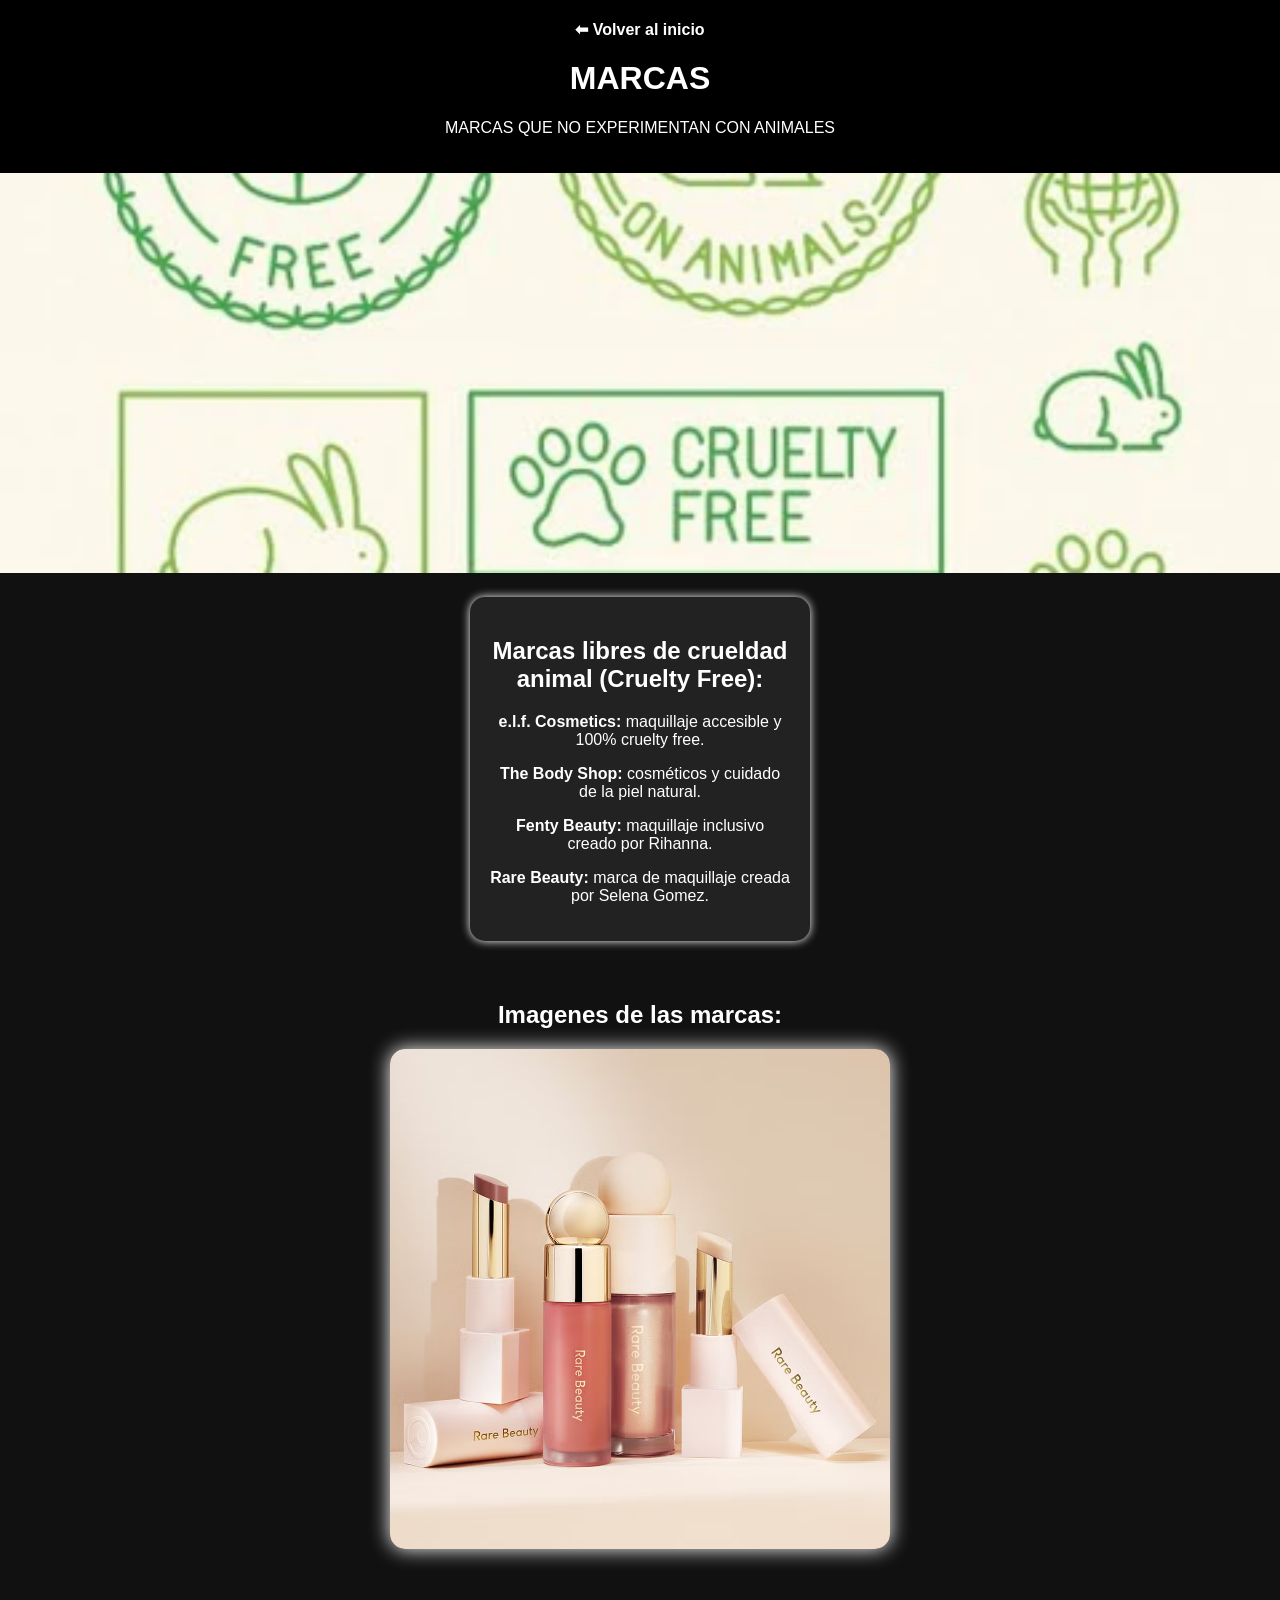
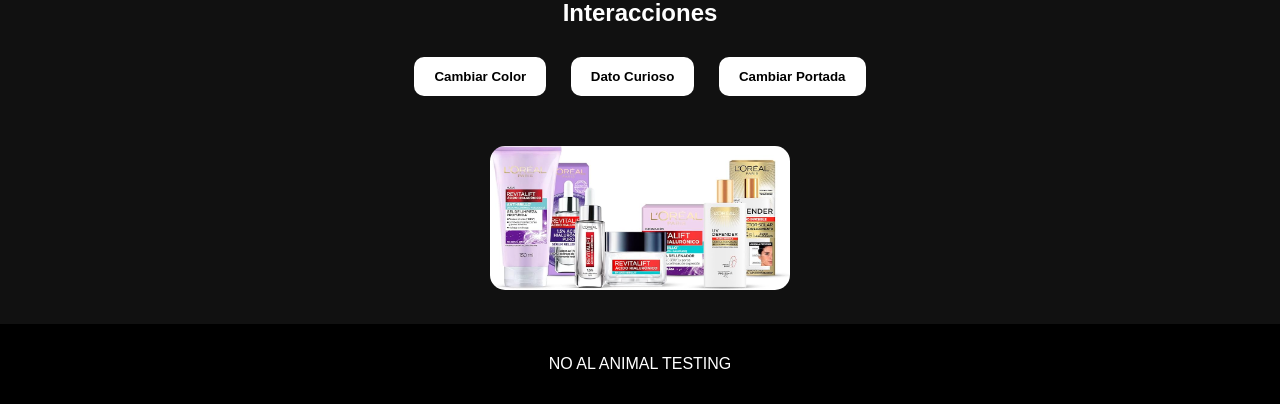
<file: buenas.html>
<!DOCTYPE html>
<html lang="es">
<head>
    <meta charset="UTF-8">
    <title> marcas que no experimentan</title>
    <link rel="stylesheet" href="sub.css">
</head>

<body>

<header>

    <a href="index.html" class="volver">⬅ Volver al inicio</a>

    <h1>MARCAS</h1>
    <p class="subtitulo">MARCAS QUE NO EXPERIMENTAN CON ANIMALES</p>

</header>

<section class="banner">
    <img src="libre.webp" alt="ratones">
</section>

<section class="info">

    <div class="card">

    <h2>Marcas libres de crueldad animal (Cruelty Free):</h2>

    <p><strong>e.l.f. Cosmetics:</strong> maquillaje accesible y 100% cruelty free.</p>

    <p><strong>The Body Shop:</strong> cosméticos y cuidado de la piel natural.</p>

    <p><strong>Fenty Beauty:</strong> maquillaje inclusivo creado por Rihanna.</p>

    <p><strong>Rare Beauty:</strong> marca de maquillaje creada por Selena Gomez.</p>

</div>
</section>

<!-- CARRUSEL -->

<section class="galeria">

    <h2>Imagenes de las marcas:</h2>

    <div class="carousel">

        <img id="carousel-img"
        src="bueno.avif">

    </div>

</section>

<!-- INTERACTIVO -->

<section class="interactivo">

    <h2> Interacciones</h2>

    <button onclick="cambiarColor()">Cambiar Color </button>

    <button onclick="mostrarMensaje()">Dato Curioso </button>

    <button onclick="cambiarImagen()">Cambiar Portada </button>

    <p id="mensaje"></p>

</section>

<!-- PORTADA -->

<section class="portada-extra">
    <img id="imagenAlbum" src="loreal.jpg">
</section>

<footer>
    <p>NO AL ANIMAL TESTING</p>
</footer>

<script>

    /* CAMBIAR COLOR */

    function cambiarColor() {

        let colores = [
            "#111",
            "#2c003e",
            "#001f3f",
            "#3a0000"
        ];

        let colorRandom =
            colores[Math.floor(Math.random() * colores.length)];

        document.body.style.background = colorRandom;
    }

    /* MENSAJES */

    function mostrarMensaje() {

        let mensajes = [
            "e.l.f. Cosmetics: Es una de las marcas más certificadas por PETA y todos sus productos son veganos desde 2021.",
            "The Body Shop: Fue una de las primeras marcas en hacer campañas globales contra la experimentación en animales desde 1989.",
            "Fenty Beauty: No vende en países donde es obligatorio probar en animales, manteniendo su política cruelty free.",
            "Rare Beauty: Además de ser cruelty free, financia proyectos de salud mental a través de su fundación."
        ];

        let random =
            mensajes[Math.floor(Math.random() * mensajes.length)];

        document.getElementById("mensaje").textContent = random;
    }

    /* CAMBIAR PORTADA */

    let imagenes = [
        "buenas2.jpg",
        "buenas4.webp",
        "rare.webp"
    ];

    let index = 0;

    function cambiarImagen() {

        index++;

        if(index >= imagenes.length) {
            index = 0;
        }

        document.getElementById("imagenAlbum").src = imagenes[index];
    }

    /* CARRUSEL AUTOMÁTICO */

    let carouselImages = [
        "bueno.avif",
        "logo.webp",
        "elf.png",
        "the body.jpg"
    ];

    let carouselIndex = 0;

    function cambiarCarrusel() {

        carouselIndex++;

        if(carouselIndex >= carouselImages.length) {
            carouselIndex = 0;
        }

        document.getElementById("carousel-img").src =
            carouselImages[carouselIndex];
    }

    setInterval(cambiarCarrusel, 3000);

</script>

</body>
</html>
</file>
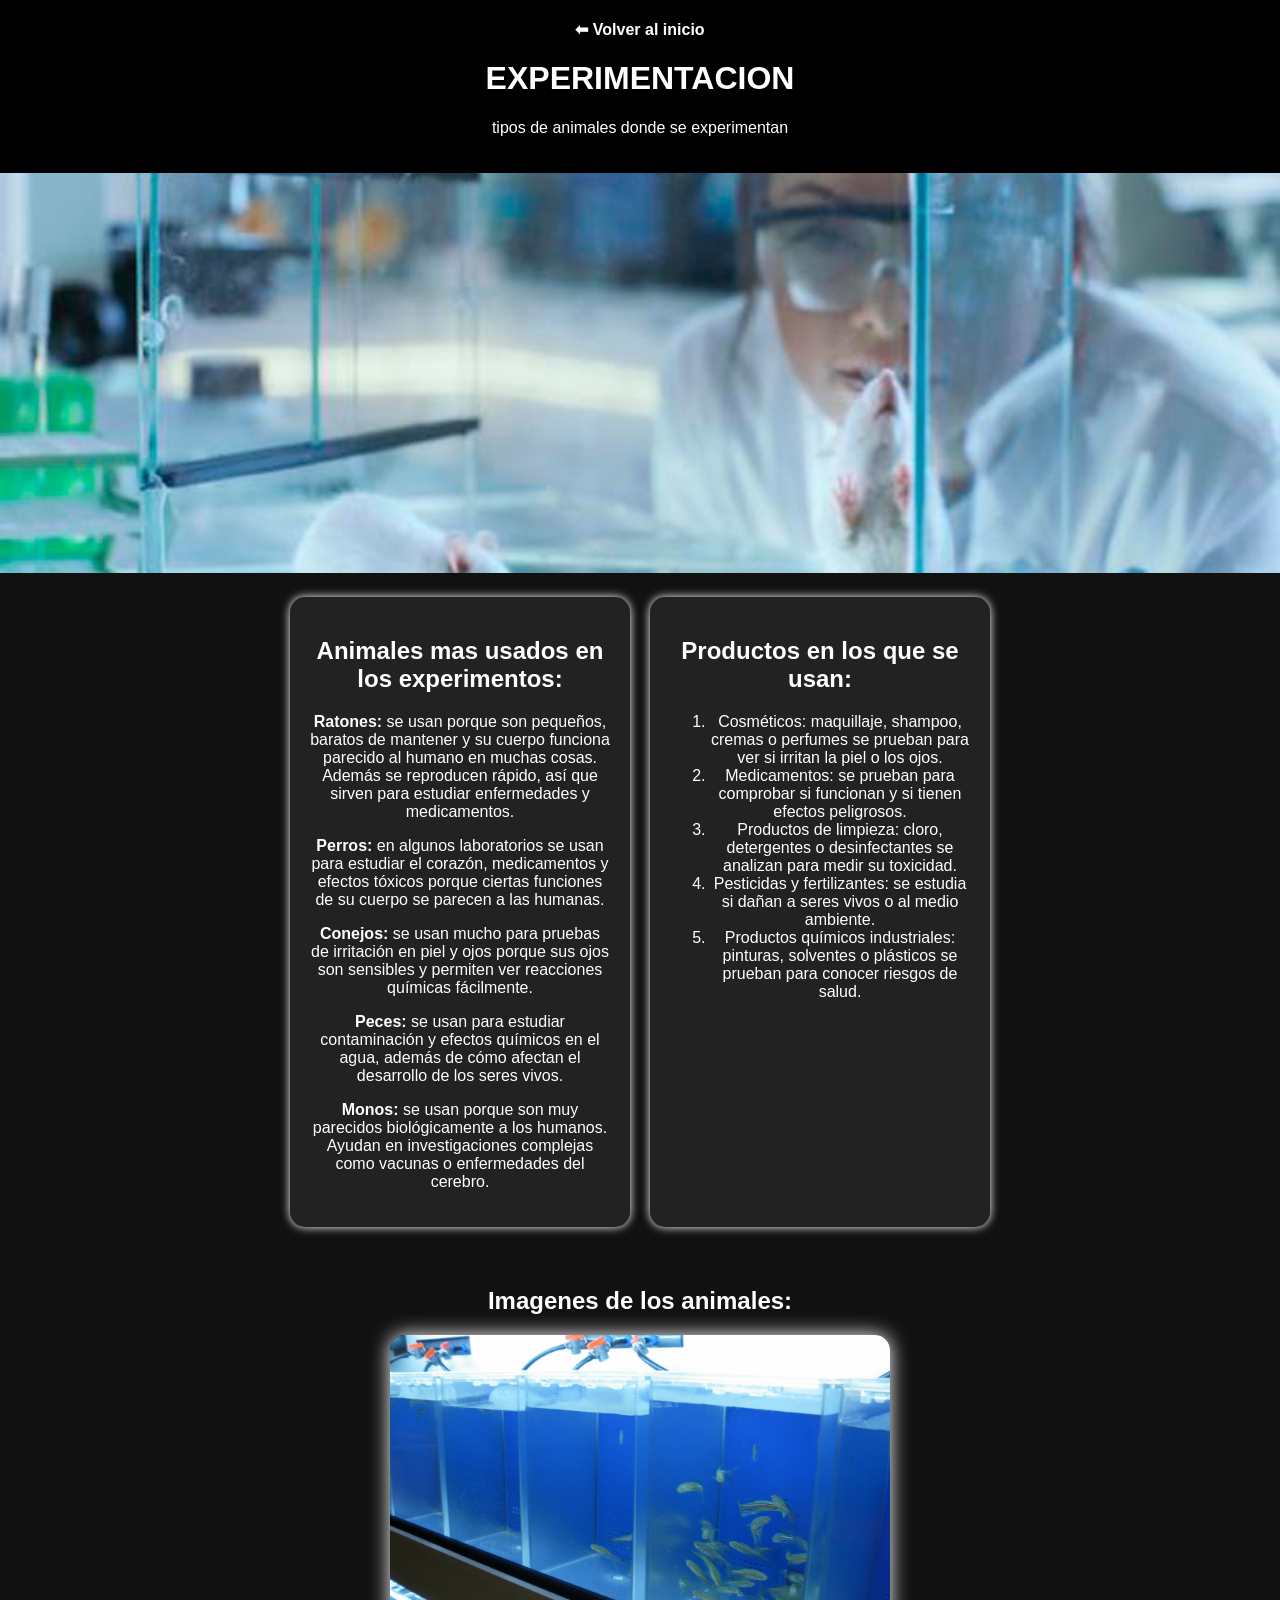
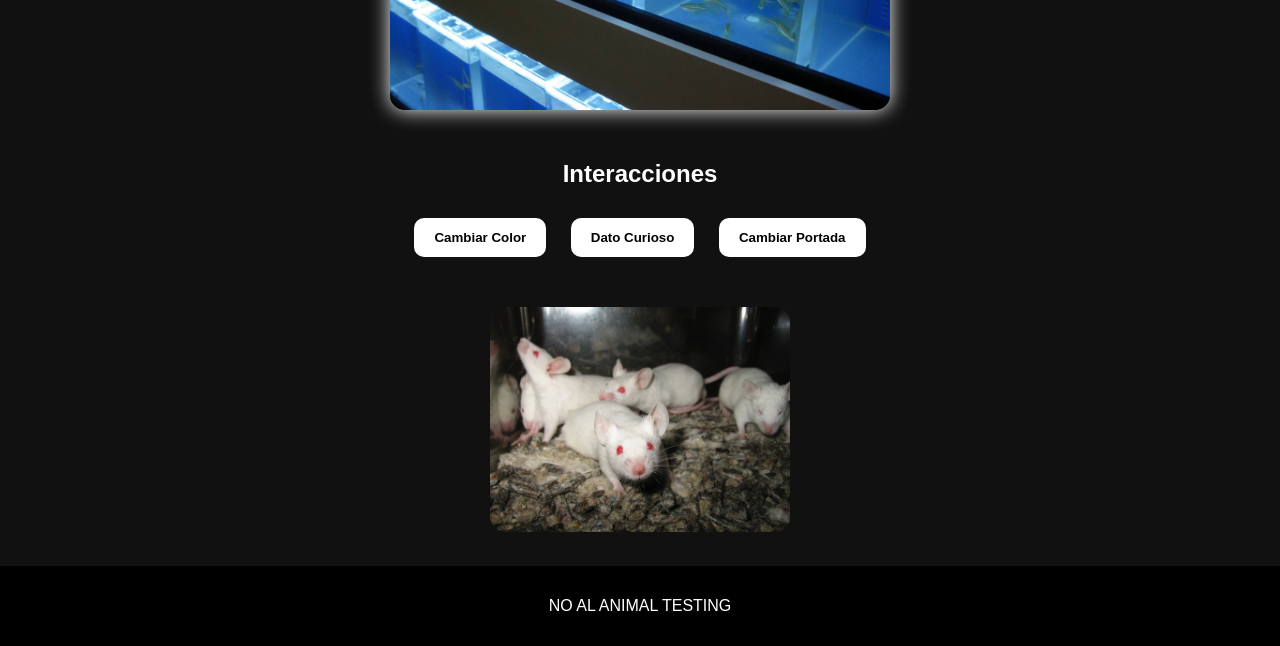
<file: expe.html>
<!DOCTYPE html>
<html lang="es">
<head>
    <meta charset="UTF-8">
    <title> EXPERIMENTACION</title>
    <link rel="stylesheet" href="sub.css">
</head>

<body>

<header>

    <a href="index.html" class="volver">⬅ Volver al inicio</a>

    <h1>EXPERIMENTACION</h1>
    <p class="subtitulo">tipos de animales donde se experimentan</p>

</header>

<section class="banner">
    <img src="raton.jpg" alt="ratones">
</section>

<section class="info">

    <div class="card">
        <h2> Animales mas usados en los experimentos:</h2>

        <p><strong>Ratones:</strong> se usan porque son pequeños, baratos de mantener y su cuerpo funciona parecido al humano en muchas cosas. Además se reproducen rápido, así que sirven para estudiar enfermedades y medicamentos.</p>
        <p><strong>Perros:</strong> en algunos laboratorios se usan para estudiar el corazón, medicamentos y efectos tóxicos porque ciertas funciones de su cuerpo se parecen a las humanas.</p>
        <p><strong>Conejos:</strong> se usan mucho para pruebas de irritación en piel y ojos porque sus ojos son sensibles y permiten ver reacciones químicas fácilmente.</p>
        <p><strong>Peces:</strong> se usan para estudiar contaminación y efectos químicos en el agua, además de cómo afectan el desarrollo de los seres vivos.</p>
        <p><strong>Monos:</strong> se usan porque son muy parecidos biológicamente a los humanos. Ayudan en investigaciones complejas como vacunas o enfermedades del cerebro.</p>
    </div>

    <div class="card">
        <h2> Productos en los que se usan:</h2>

        <ol>
            <li>Cosméticos: maquillaje, shampoo, cremas o perfumes se prueban para ver si irritan la piel o los ojos.</li>
            <li>Medicamentos: se prueban para comprobar si funcionan y si tienen efectos peligrosos.</li>
            <li>Productos de limpieza: cloro, detergentes o desinfectantes se analizan para medir su toxicidad.</li>
            <li>Pesticidas y fertilizantes: se estudia si dañan a seres vivos o al medio ambiente.</li>
            <li>Productos químicos industriales: pinturas, solventes o plásticos se prueban para conocer riesgos de salud.</li>
        </ol>
    </div>

</section>

<!-- CARRUSEL -->

<section class="galeria">

    <h2>Imagenes de los animales:</h2>

    <div class="carousel">

        <img id="carousel-img"
        src="peces.jpg">

    </div>

</section>

<!-- INTERACTIVO -->

<section class="interactivo">

    <h2> Interacciones</h2>

    <button onclick="cambiarColor()">Cambiar Color </button>

    <button onclick="mostrarMensaje()">Dato Curioso </button>

    <button onclick="cambiarImagen()">Cambiar Portada </button>

    <p id="mensaje"></p>

</section>

<!-- PORTADA -->

<section class="portada-extra">
    <img id="imagenAlbum" src="RATAS.jpg">
</section>

<footer>
    <p>NO AL ANIMAL TESTING</p>
</footer>

<script>

    /* CAMBIAR COLOR */

    function cambiarColor() {

        let colores = [
            "#111",
            "#2c003e",
            "#001f3f",
            "#3a0000"
        ];

        let colorRandom =
            colores[Math.floor(Math.random() * colores.length)];

        document.body.style.background = colorRandom;
    }

    /* MENSAJES */

    function mostrarMensaje() {

        let mensajes = [
            "Más del 90% de los animales usados en laboratorios son ratones y ratas.",
            "Muchos países ya prohibieron pruebas en animales para cosméticos, como la European Union.",
            "Algunas pruebas químicas pueden durar semanas o meses para observar efectos a largo plazo.",
            "Existen alternativas modernas como órganos artificiales y simulaciones por computadora para reducir el uso de animales."
        ];

        let random =
            mensajes[Math.floor(Math.random() * mensajes.length)];

        document.getElementById("mensaje").textContent = random;
    }

    /* CAMBIAR PORTADA */

    let imagenes = [
        "monkey.webp",
        "pancho.avif",
        "depilado.webp"
    ];

    let index = 0;

    function cambiarImagen() {

        index++;

        if(index >= imagenes.length) {
            index = 0;
        }

        document.getElementById("imagenAlbum").src = imagenes[index];
    }

    /* CARRUSEL AUTOMÁTICO */

    let carouselImages = [
        "tonejo.jpg",
        "mono.avif",
        "perro.png",
        "raton.jpg"
    ];

    let carouselIndex = 0;

    function cambiarCarrusel() {

        carouselIndex++;

        if(carouselIndex >= carouselImages.length) {
            carouselIndex = 0;
        }

        document.getElementById("carousel-img").src =
            carouselImages[carouselIndex];
    }

    setInterval(cambiarCarrusel, 3000);

</script>

</body>
</html>
</file>
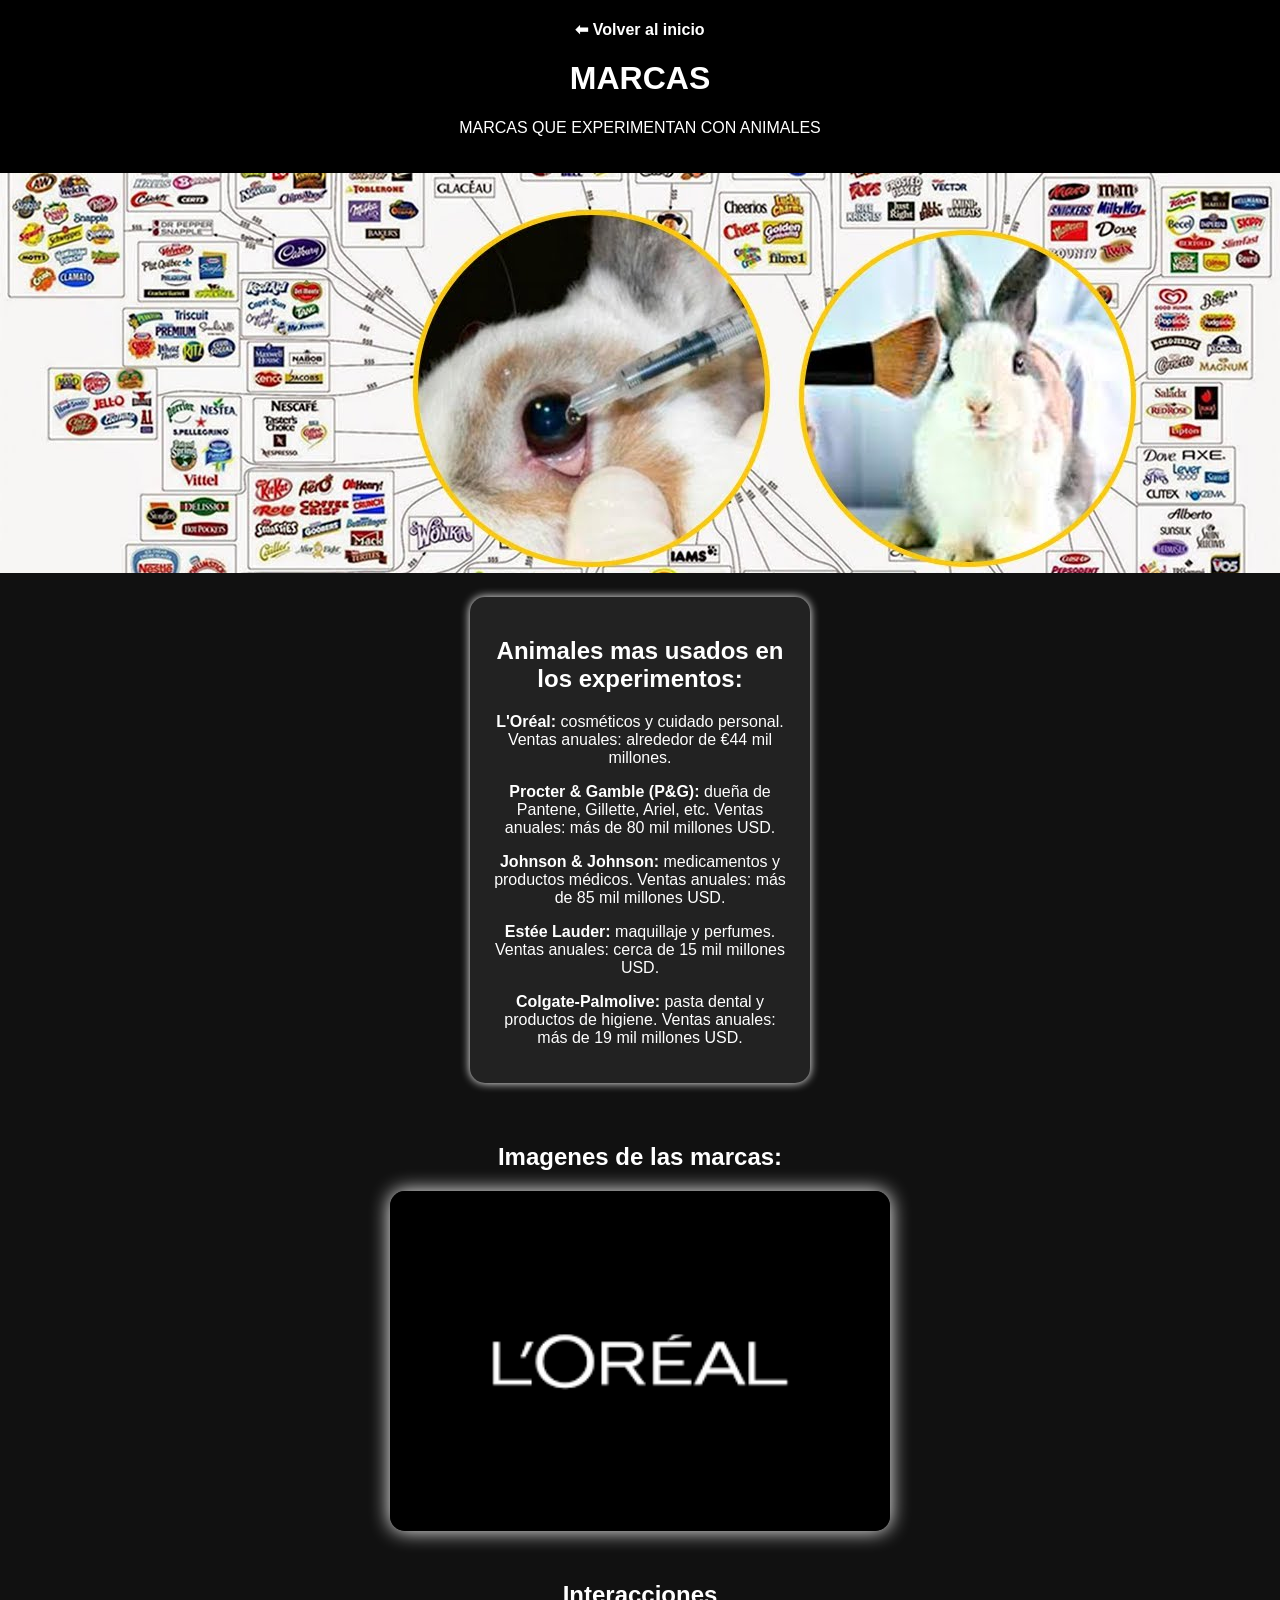
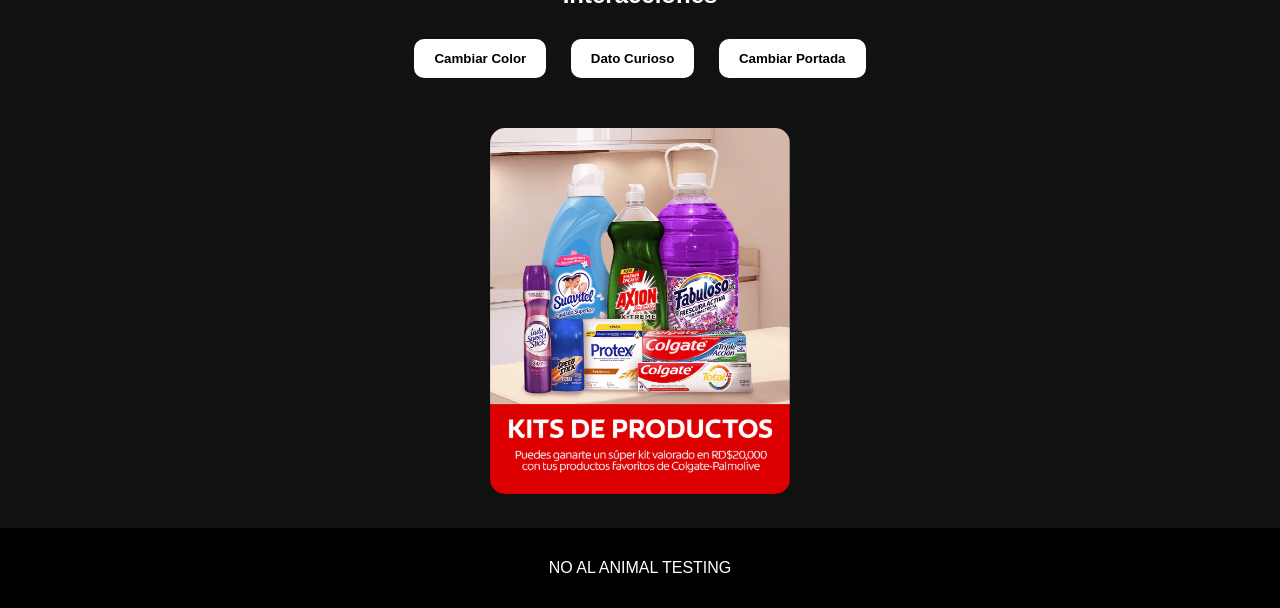
<file: malas.html>
<!DOCTYPE html>
<html lang="es">
<head>
    <meta charset="UTF-8">
    <title> marcas que experimentan</title>
    <link rel="stylesheet" href="sub.css">
</head>

<body>

<header>

    <a href="index.html" class="volver">⬅ Volver al inicio</a>

    <h1>MARCAS</h1>
    <p class="subtitulo">MARCAS QUE EXPERIMENTAN CON ANIMALES</p>

</header>

<section class="banner">
    <img src="bannerco.jpg" alt="ratones">
</section>

<section class="info">

    <div class="card">
        <h2> Animales mas usados en los experimentos:</h2>

        <p><strong>L'Oréal:</strong> cosméticos y cuidado personal.
Ventas anuales: alrededor de €44 mil millones.</p>
        <p><strong>Procter & Gamble (P&G):</strong> dueña de Pantene, Gillette, Ariel, etc.
Ventas anuales: más de 80 mil millones USD.</p>
        <p><strong>Johnson & Johnson:</strong> medicamentos y productos médicos.
Ventas anuales: más de 85 mil millones USD.</p>
        <p><strong>Estée Lauder:</strong> maquillaje y perfumes.
Ventas anuales: cerca de 15 mil millones USD.</p>
        <p><strong>Colgate-Palmolive:</strong> pasta dental y productos de higiene.
Ventas anuales: más de 19 mil millones USD.</p>
    </div>
</section>

<!-- CARRUSEL -->

<section class="galeria">

    <h2>Imagenes de las marcas:</h2>

    <div class="carousel">

        <img id="carousel-img"
        src="loreal.png">

    </div>

</section>

<!-- INTERACTIVO -->

<section class="interactivo">

    <h2> Interacciones</h2>

    <button onclick="cambiarColor()">Cambiar Color </button>

    <button onclick="mostrarMensaje()">Dato Curioso </button>

    <button onclick="cambiarImagen()">Cambiar Portada </button>

    <p id="mensaje"></p>

</section>

<!-- PORTADA -->

<section class="portada-extra">
    <img id="imagenAlbum" src="producrt.avif">
</section>

<footer>
    <p>NO AL ANIMAL TESTING</p>
</footer>

<script>

    /* CAMBIAR COLOR */

    function cambiarColor() {

        let colores = [
            "#111",
            "#2c003e",
            "#001f3f",
            "#3a0000"
        ];

        let colorRandom =
            colores[Math.floor(Math.random() * colores.length)];

        document.body.style.background = colorRandom;
    }

    /* MENSAJES */

    function mostrarMensaje() {

        let mensajes = [
            "Algunas empresas gastan millones de dólares al año buscando alternativas para reducir las pruebas en animales.",
            "Varias marcas famosas venden productos “cruelty free”, pero su empresa matriz sí puede realizar pruebas en otros productos.",
            "Los ratones de laboratorio son criados específicamente para investigación y algunos tienen modificaciones genéticas para estudiar enfermedades humanas.",
            "En muchos países ya es ilegal probar maquillaje en animales, pero medicamentos y químicos industriales todavía suelen requerir pruebas de seguridad."
        ];

        let random =
            mensajes[Math.floor(Math.random() * mensajes.length)];

        document.getElementById("mensaje").textContent = random;
    }

    /* CAMBIAR PORTADA */

    let imagenes = [
        "esters.avif",
        "loreal.jpg",
        "galindo.jpg"
    ];

    let index = 0;

    function cambiarImagen() {

        index++;

        if(index >= imagenes.length) {
            index = 0;
        }

        document.getElementById("imagenAlbum").src = imagenes[index];
    }

    /* CARRUSEL AUTOMÁTICO */

    let carouselImages = [
        "colgat.jpg",
        "protect.jpg",
        "jhonson.png",
        "ester.jpg"
    ];

    let carouselIndex = 0;

    function cambiarCarrusel() {

        carouselIndex++;

        if(carouselIndex >= carouselImages.length) {
            carouselIndex = 0;
        }

        document.getElementById("carousel-img").src =
            carouselImages[carouselIndex];
    }

    setInterval(cambiarCarrusel, 3000);

</script>

</body>
</html>
</file>
<file: sub.css>
body {
    margin: 0;
    font-family: Arial, sans-serif;
    background: #111;
    color: white;
    text-align: center;
}

/* HEADER */

header {
    background: black;
    padding: 20px;
}

.volver {
    color: #ffffff;
    text-decoration: none;
    font-weight: bold;
}

.subtitulo {
    color: #ffffff;
}

/* BANNER */

.banner img {
    width: 100%;
    max-height: 400px;
    object-fit: cover;
}

/* CARDS */

.info {
    display: flex;
    justify-content: center;
    gap: 20px;
    flex-wrap: wrap;
    padding: 20px;
}

.card {
    background: #222;
    padding: 20px;
    border-radius: 15px;
    width: 300px;
    box-shadow: 0px 0px 10px rgb(255, 255, 255);
}

/* CARRUSEL */

.galeria {
    padding: 20px;
}

.carousel {
    display: flex;
    justify-content: center;
    align-items: center;
    margin-top: 20px;
}

.carousel img {
    width: 500px;
    max-width: 90%;
    border-radius: 15px;
    transition: opacity 1s ease-in-out,
                transform 0.5s;
    box-shadow: 0px 0px 20px rgb(255, 255, 255);
}

.carousel img:hover {
    transform: scale(1.03);
}

/* BOTONES */

.interactivo {
    margin-top: 30px;
}

button {
    padding: 12px 20px;
    margin: 10px;
    border: none;
    border-radius: 10px;
    background: #ffffff;
    cursor: pointer;
    font-weight: bold;
    transition: 0.3s;
}

button:hover {
    background: white;
    transform: scale(1.05);
}

/* MENSAJE */

#mensaje {
    margin-top: 20px;
    font-size: 18px;
    color: #ffffff;
}

/* PORTADA EXTRA */

.portada-extra img {
    width: 300px;
    border-radius: 15px;
    margin-top: 20px;
    transition: 0.5s;
}

.portada-extra img:hover {
    transform: rotate(2deg) scale(1.03);
}

/* FOOTER */

footer {
    background: black;
    padding: 15px;
    margin-top: 30px;
}
</file>
